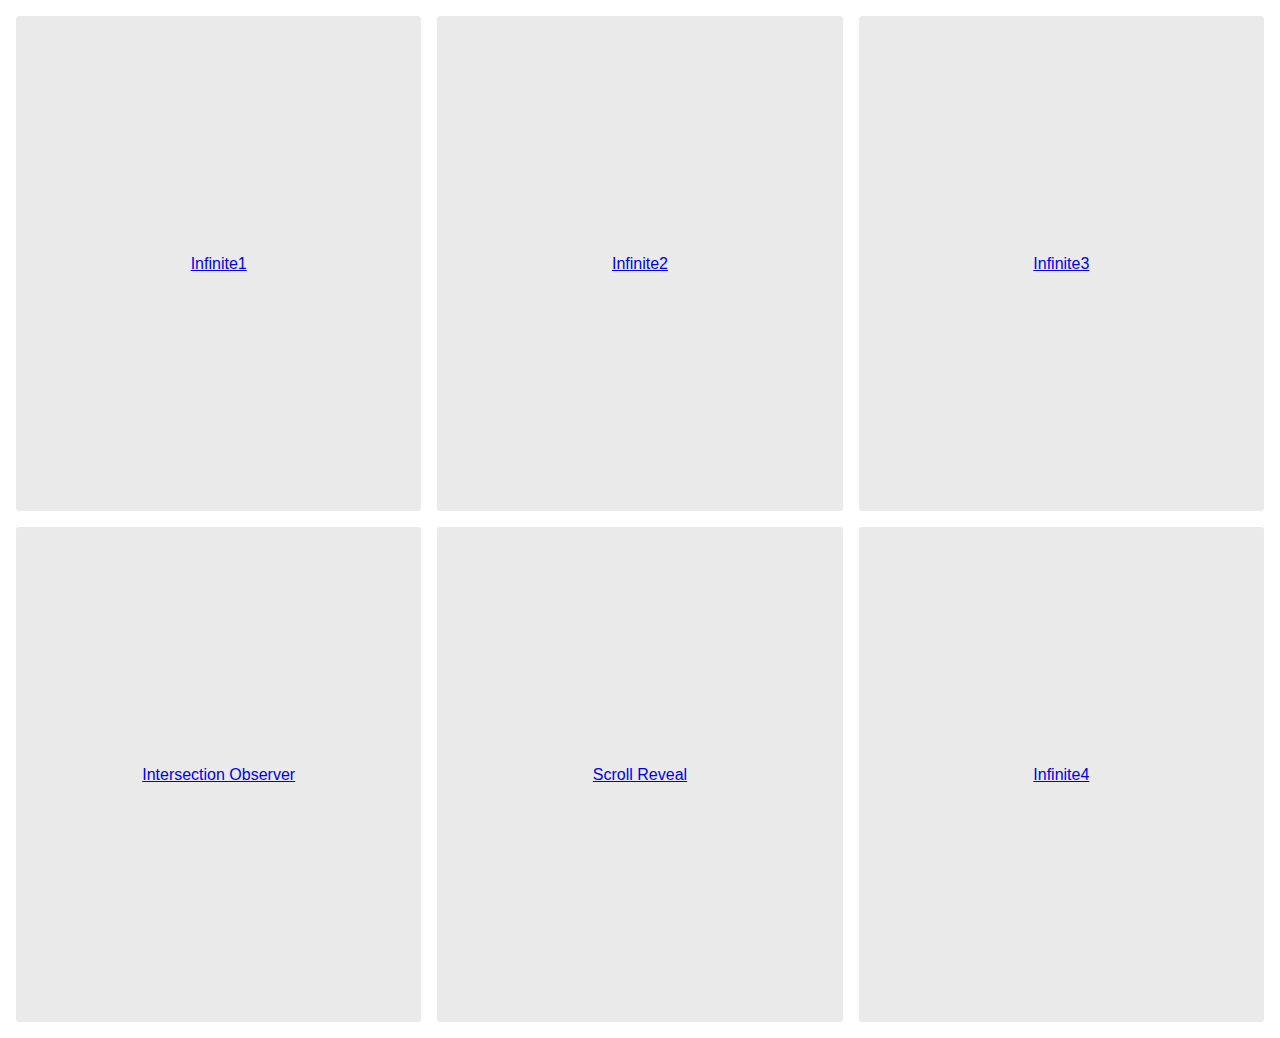
<file: index.html>
<!DOCTYPE html>
<html lang="en">
  <head>
    <meta charset="UTF-8" />
    <meta http-equiv="X-UA-Compatible" content="IE=edge" />
    <meta name="viewport" content="width=device-width, initial-scale=1.0" />
    <title>Document</title>
    <link rel="stylesheet" href="style.css" />
  </head>
  <body>
    <div id="card-container">
      <a
        href="./infinite1/index.html"
        class="card bg-color"
      >
        Infinite1
      </a>
      <a
        href="./infinite2/index.html"
        class="card bg-color"
      >
        Infinite2
      </a>
      <a
        href="./infinite3/index.html"
        class="card bg-color"
      >
        Infinite3
      </a>
      <a
        href="./inter-observer/index.html"
        class="card bg-color"
      >
        Intersection Observer
      </a>
      <a
        href="./scroll-reveal/index.html"
        class="card bg-color"
      >
        Scroll Reveal
      </a>
      <a
        href="./infinite4/index.html"
        class="card bg-color"
      >
      Infinite4
      </a>
    </div>
  </body>
</html>
</file>
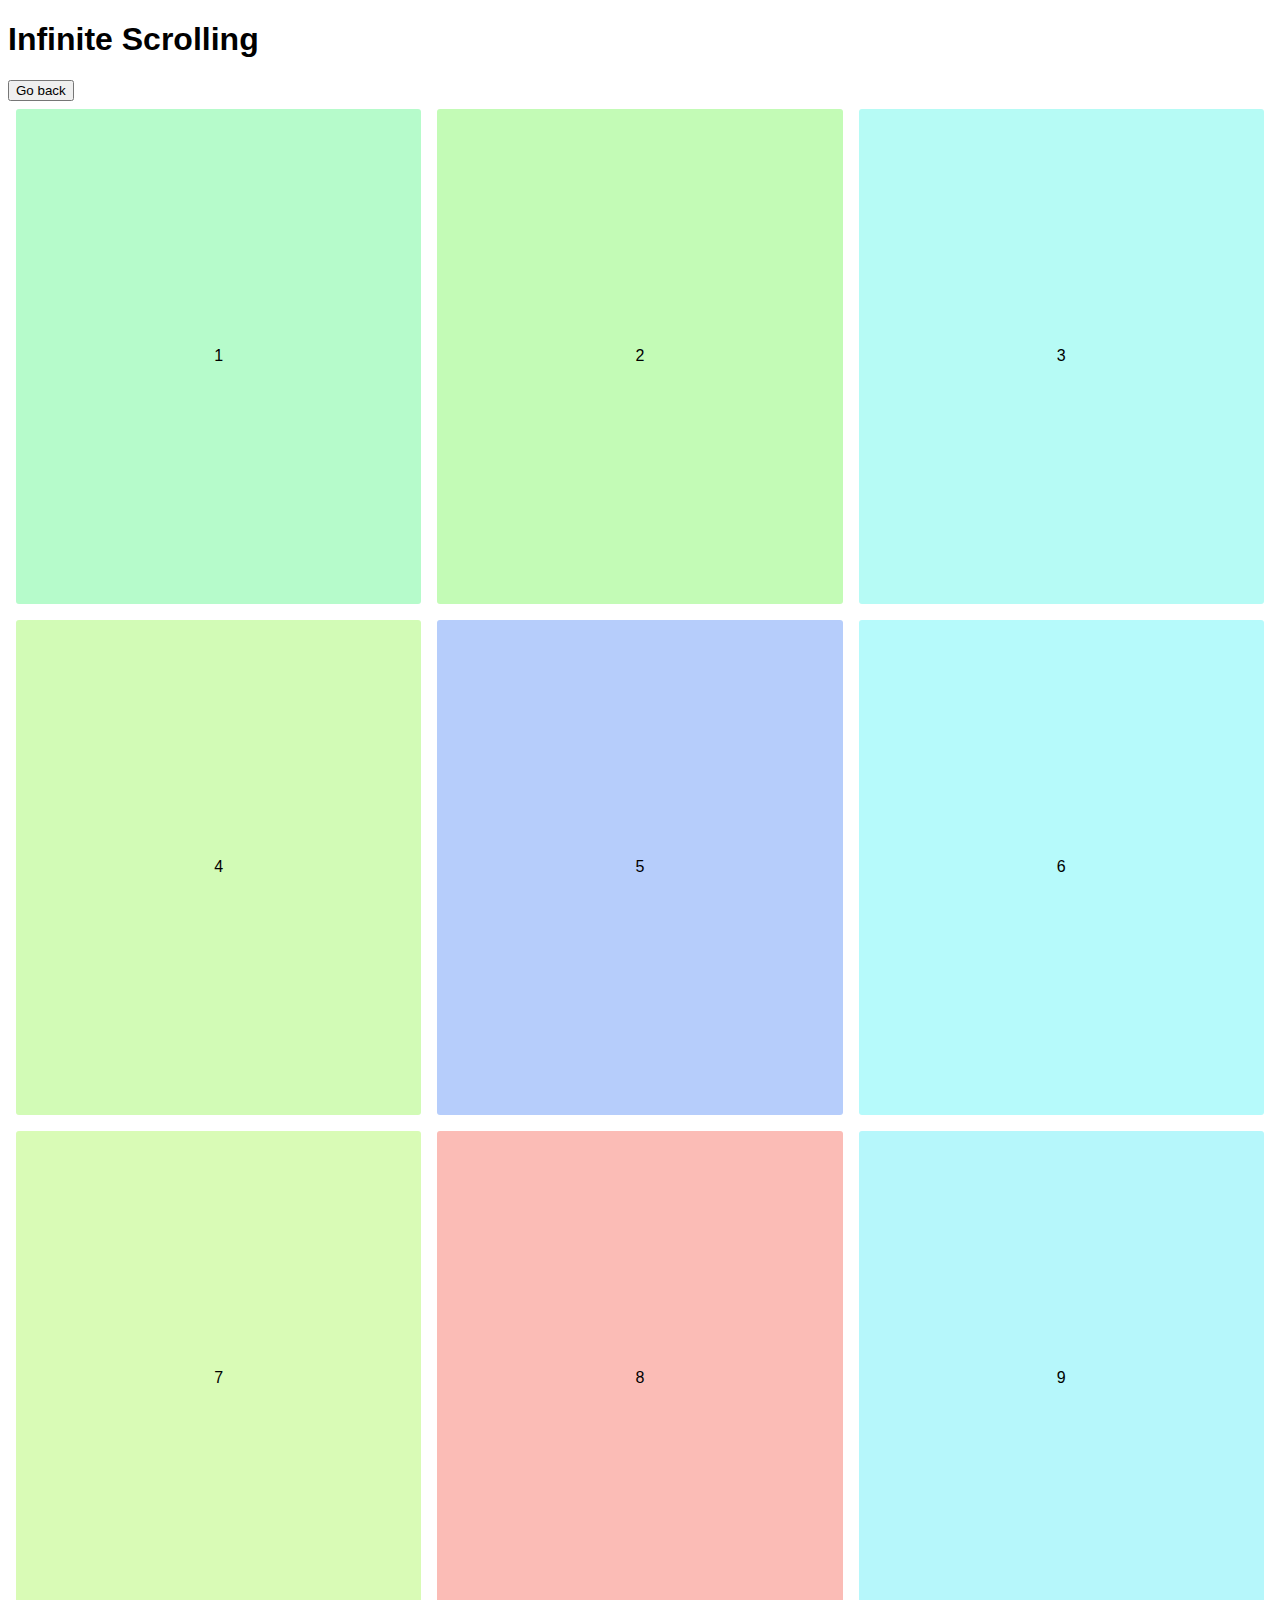
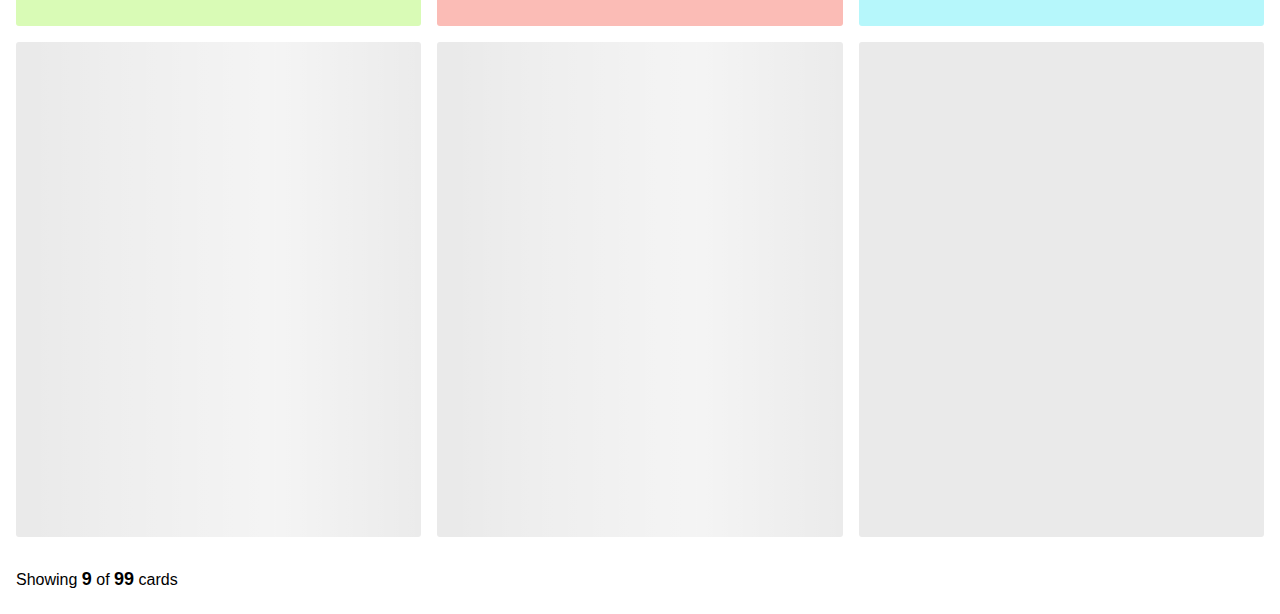
<file: infinite1/index.html>
<!DOCTYPE html>
<html lang="en">
  <head>
    <meta charset="UTF-8" />
    <meta http-equiv="X-UA-Compatible" content="IE=edge" />
    <meta name="viewport" content="width=device-width, initial-scale=1.0" />
    <link rel="stylesheet" href="../style.css" />
    <title>Infinite Scrolling</title>
  </head>
  <body>
    <h1>Infinite Scrolling</h1>
    <button onclick="window.history.back()">Go back</button>
    <div id="card-container"></div>
    <div id="loader">
      <div class="skeleton-card"></div>
      <div class="skeleton-card"></div>
      <div class="skeleton-card"></div>
    </div>
    <div class="card-actions">
      <span
        >Showing <span id="card-count"></span> of
        <span id="card-total"></span> cards
      </span>
    </div>
    <script src="infinite.js"></script>
  </body>
</html>
</file>
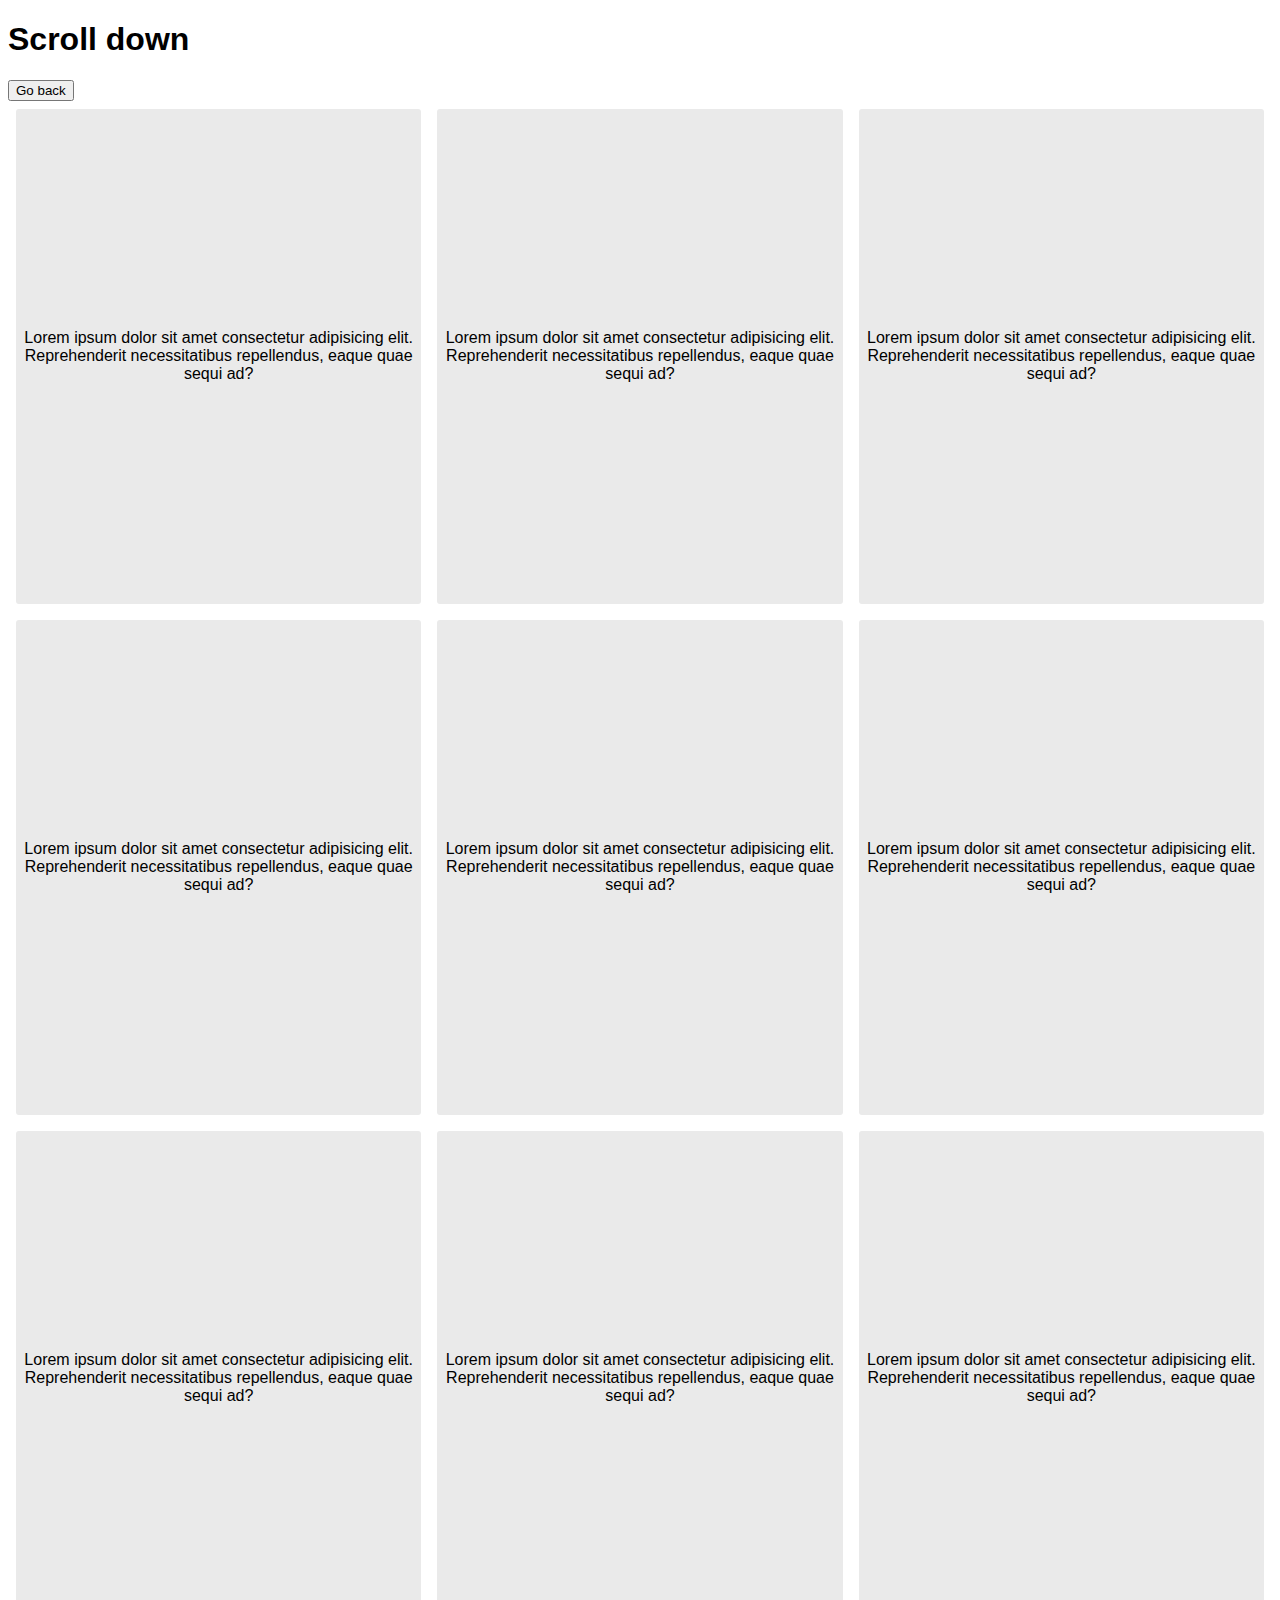
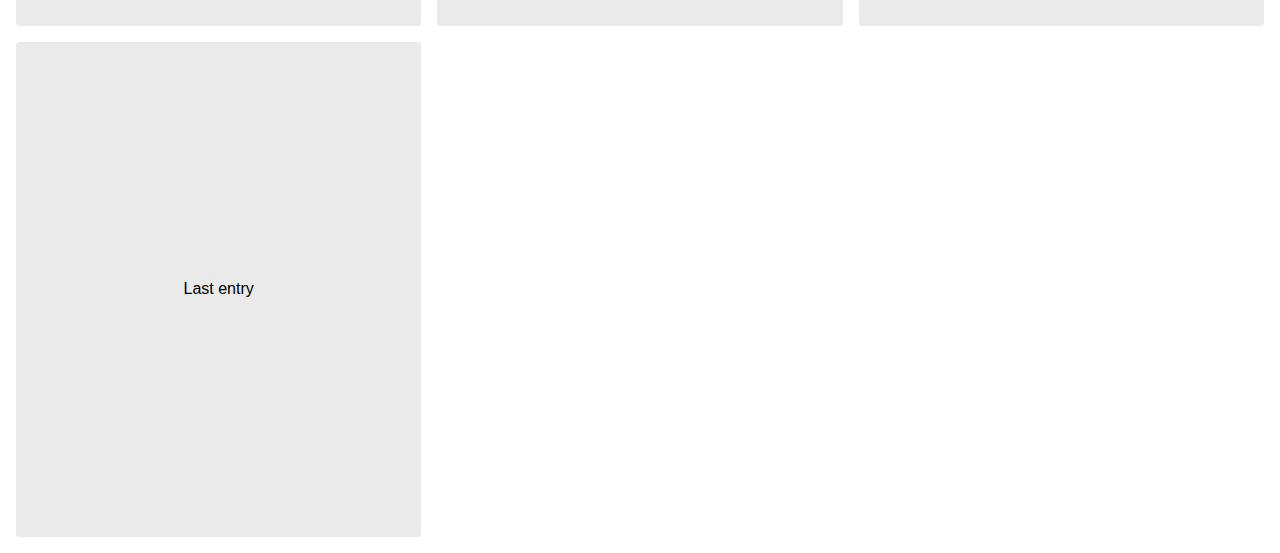
<file: infinite2/index.html>
<!DOCTYPE html>
<html lang="en">
<head>
    <meta charset="UTF-8">
    <meta http-equiv="X-UA-Compatible" content="IE=edge">
    <meta name="viewport" content="width=device-width, initial-scale=1.0">
    <title> Infinite scrolling with JS </title>
    <link rel="stylesheet" href="../style.css">
</head>
<body>
    <h1> Scroll down </h1>
    <button onclick="window.history.back()">Go back</button>
    <div class="container">
        <div class="card bg-color">
            <p>
                Lorem ipsum dolor sit amet consectetur adipisicing elit. Reprehenderit necessitatibus repellendus, eaque quae sequi ad?
            </p>
        </div>
    
        <div class="card bg-color">
            <p>
                Lorem ipsum dolor sit amet consectetur adipisicing elit. Reprehenderit necessitatibus repellendus, eaque quae sequi ad?
            </p>
        </div>
    
        <div class="card bg-color">
            <p>
                Lorem ipsum dolor sit amet consectetur adipisicing elit. Reprehenderit necessitatibus repellendus, eaque quae sequi ad?
            </p>
        </div>
    
        <div class="card bg-color">
            <p>
                Lorem ipsum dolor sit amet consectetur adipisicing elit. Reprehenderit necessitatibus repellendus, eaque quae sequi ad?
            </p>
        </div>
    
        <div class="card bg-color">
            <p>
                Lorem ipsum dolor sit amet consectetur adipisicing elit. Reprehenderit necessitatibus repellendus, eaque quae sequi ad?
            </p>
        </div>
    
        <div class="card bg-color">
            <p>
                Lorem ipsum dolor sit amet consectetur adipisicing elit. Reprehenderit necessitatibus repellendus, eaque quae sequi ad?
            </p>
        </div>

        <div class="card bg-color">
            <p>
                Lorem ipsum dolor sit amet consectetur adipisicing elit. Reprehenderit necessitatibus repellendus, eaque quae sequi ad?
            </p>
        </div>

        <div class="card bg-color">
            <p>
                Lorem ipsum dolor sit amet consectetur adipisicing elit. Reprehenderit necessitatibus repellendus, eaque quae sequi ad?
            </p>
        </div>

        <div class="card bg-color">
            <p>
                Lorem ipsum dolor sit amet consectetur adipisicing elit. Reprehenderit necessitatibus repellendus, eaque quae sequi ad?
            </p>
        </div>

        <div class="card bg-color">
            <p>
                Last entry
            </p>
        </div>
    </div>
</body>
<script src="./app.js"></script>
</html>
</file>
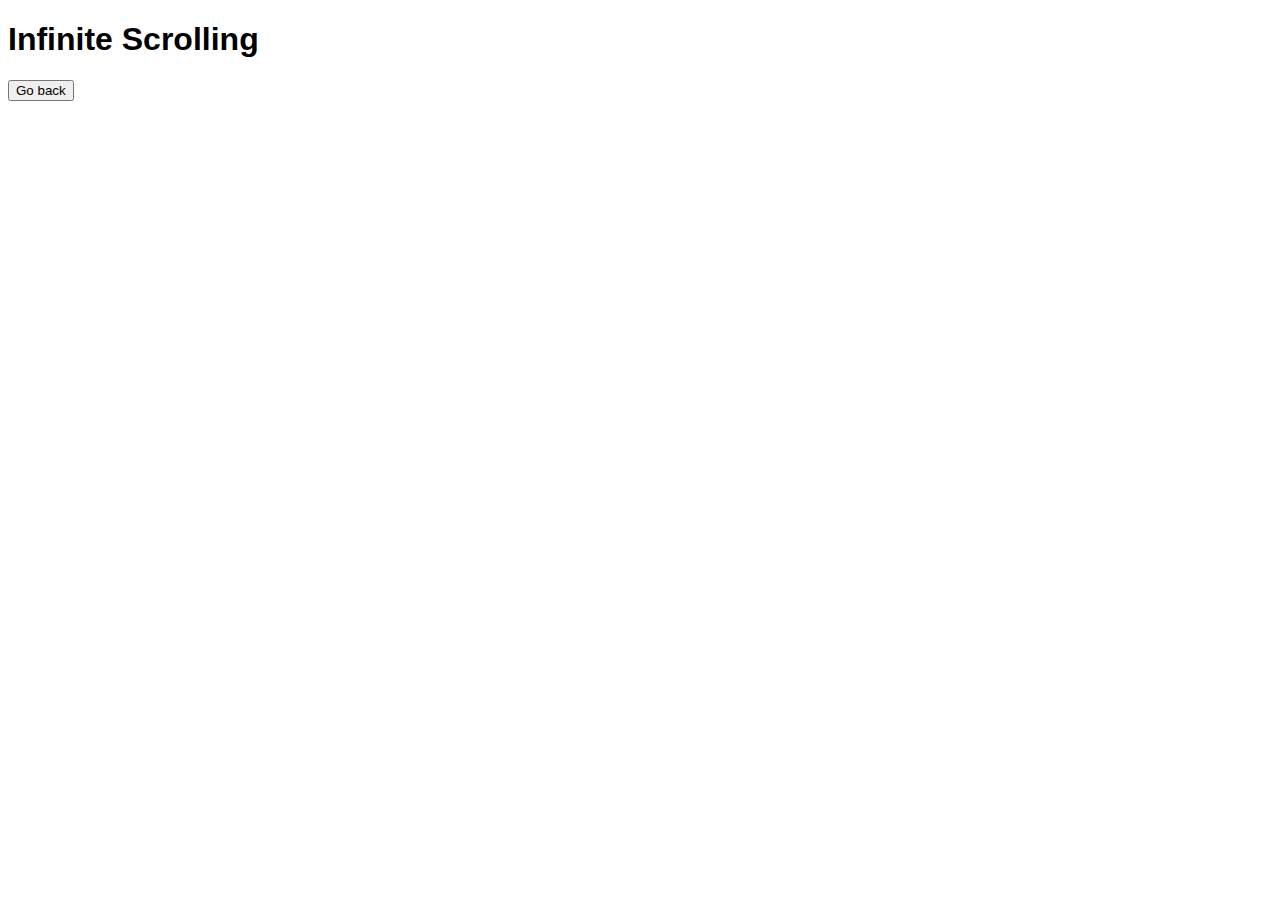
<file: infinite3/index.html>
<!DOCTYPE html>
<html lang="en">
  <head>
    <meta charset="UTF-8" />
    <meta name="viewport" content="width=device-width, initial-scale=1.0" />
    <link rel="stylesheet" href="../style.css" />
    <title>Infinite Scrolling Javascript</title>
  </head>
  <body>
    <h1>Infinite Scrolling</h1>
    <button onclick="window.history.back()">Go back</button>
    <div class="container"></div>

    <script src="app.js"></script>
  </body>
</html>
</file>
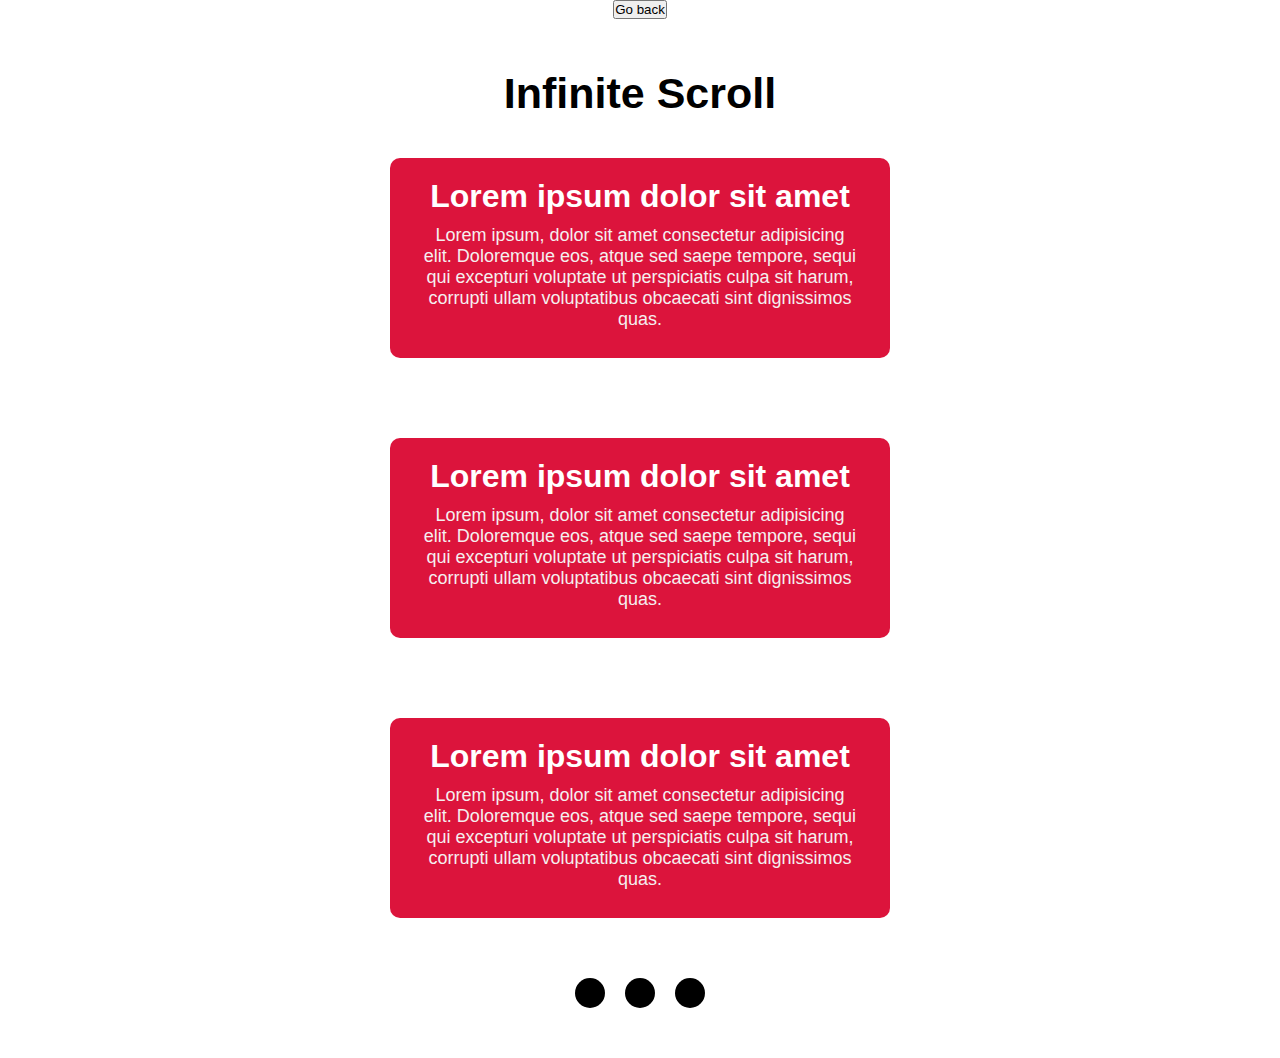
<file: infinite4/index.html>
<!DOCTYPE html>
<html lang="en">
  <head>
    <meta charset="UTF-8" />
    <meta name="viewport" content="width=device-width, initial-scale=1.0" />
    <title>Infinite Scroll</title>
    <link rel="stylesheet" href="styles.css" />
    <script src="index.js" defer></script>
  </head>
  <body>
    <button onclick="window.history.back()">Go back</button>
    <div class="container">
      <h1>Infinite Scroll</h1>
      <div class="text">
        <h1>Lorem ipsum dolor sit amet</h1>
        <p>
          Lorem ipsum, dolor sit amet consectetur adipisicing elit. Doloremque
          eos, atque sed saepe tempore, sequi qui excepturi voluptate ut
          perspiciatis culpa sit harum, corrupti ullam voluptatibus obcaecati
          sint dignissimos quas.
        </p>
      </div>
      <div class="text">
        <h1>Lorem ipsum dolor sit amet</h1>
        <p>
          Lorem ipsum, dolor sit amet consectetur adipisicing elit. Doloremque
          eos, atque sed saepe tempore, sequi qui excepturi voluptate ut
          perspiciatis culpa sit harum, corrupti ullam voluptatibus obcaecati
          sint dignissimos quas.
        </p>
      </div>
      <div class="text">
        <h1>Lorem ipsum dolor sit amet</h1>
        <p>
          Lorem ipsum, dolor sit amet consectetur adipisicing elit. Doloremque
          eos, atque sed saepe tempore, sequi qui excepturi voluptate ut
          perspiciatis culpa sit harum, corrupti ullam voluptatibus obcaecati
          sint dignissimos quas.
        </p>
      </div>
    </div>
    <div class="loading">
      <div class="ball first"></div>
      <div class="ball second"></div>
      <div class="ball third"></div>
    </div>
  </body>
</html>
</file>
<file: style.css>
body {
  font-family: "Roboto", sans-serif;
  overflow-x: hidden;
}

#card-container {
  display: flex;
  flex-wrap: wrap;
}

#card-total,
#card-count {
  font-size: large;
  font-weight: bold;
}

.bg-color {
  background-color: #eaeaea;
}

.card {
  height: 55vh;
  width: calc((100% / 3) - 16px);
  margin: 8px;
  border-radius: 3px;
  transition: all 200ms ease-in-out;
  display: flex;
  align-items: center;
  justify-content: center;
}

.card:hover {
  box-shadow: 0 4px 10px rgba(0, 0, 0, 0.2);
}

.card p {
  text-align: center;
}

.card-actions {
  margin: 8px;
  padding: 16px 0;
  display: flex;
  justify-content: space-between;
  align-items: center;
}

.container {
  display: flex;
  flex-wrap: wrap;
}

img {
  margin: 5px;
  max-width: 200px;
  width: auto;
  height: fit-content;
}

#loader {
  display: flex;
}

.skeleton-card {
  height: 55vh;
  width: calc((100% / 3) - 16px);
  margin: 8px;
  border-radius: 3px;
  transition: all 200ms ease-in-out;
  position: relative;
  background-color: #eaeaea;
}

.skeleton-card::after {
  content: "";
  position: absolute;
  top: 0;
  right: 0;
  bottom: 0;
  left: 0;
  transform: translateX(-100%);
  background-image:
    linear-gradient(
      90deg,
      rgba(255, 255, 255, 0) 0,
      rgba(255, 255, 255, 0.2) 20%,
      rgba(255, 255, 255, 0.5) 60%,
      rgba(255, 255, 255, 0)
    );
  animation: load 1s infinite;
}

@keyframes load {
  100% {
    transform: translateX(100%);
  }
}

@media screen and (prefers-reduced-motion: reduce) {
  .skeleton-card::after {
    animation: none;
  }
}
</file>
<file: infinite4/styles.css>
* {
  margin: 0;
  padding: 0;
  box-sizing: border-box;
}

body {
  display: flex;
  align-items: center;
  justify-content: center;
  flex-direction: column;
}

.container {
  width: 100%;
  display: flex;
  flex-direction: column;
  align-items: center;
}

.container > h1 {
  font-family: sans-serif;
  font-weight: 800;
  font-size: 43px;
  margin-top: 50px;
}

.text {
  width: 500px;
  height: 200px;
  background: crimson;
  padding: 20px;
  margin: 40px 0;
  border-radius: 10px;
}

.text h1 {
  text-align: center;
  font-family: sans-serif;
  font-weight: 760;
  color: white;
}

.text p {
  font-family: sans-serif;
  padding: 10px;
  text-align: center;
  color: rgb(245, 239, 239);
  font-size: 18px;
}

.loading {
  width: 150px;
  height: 70px;
  margin-bottom: 30px;
  display: flex;
  justify-content: center;
  align-items: center;
}

.ball {
  width: 30px;
  height: 30px;
  border-radius: 50%;
  background: black;
  margin: 0 10px;
}

.first {
  animation: slide 2s  ease-in-out infinite;
  animation-delay: 0.1s;
}

.second {
  animation: slide 2s ease-in-out infinite;
  animation-delay: 0.5s;
}

.third {
  animation: slide 2s ease-in-out infinite;
  animation-delay: 1s;
}

@keyframes slide {
  from {
    transform: translateY(-30px);
  }

  to {
    transform: translateY(0);
  }
}
</file>
